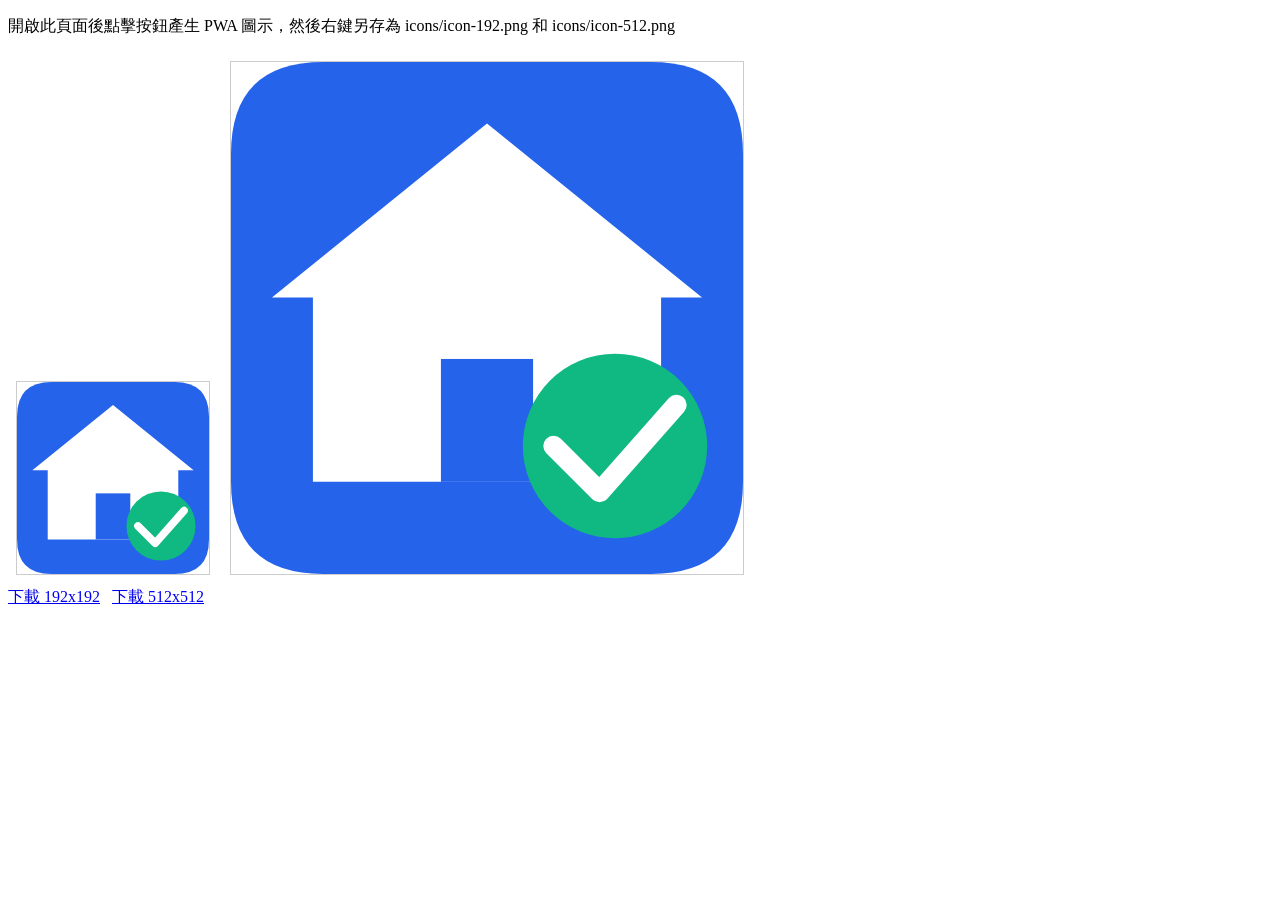
<file: generate-icons.html>
<!DOCTYPE html>
<html>
<head><title>Icon Generator</title></head>
<body>
<p>開啟此頁面後點擊按鈕產生 PWA 圖示，然後右鍵另存為 icons/icon-192.png 和 icons/icon-512.png</p>
<canvas id="c192" width="192" height="192" style="margin:8px;border:1px solid #ccc"></canvas>
<canvas id="c512" width="512" height="512" style="margin:8px;border:1px solid #ccc"></canvas>
<br>
<a id="dl192" download="icon-192.png">下載 192x192</a> &nbsp;
<a id="dl512" download="icon-512.png">下載 512x512</a>
<script>
function drawIcon(canvas, size) {
  const ctx = canvas.getContext('2d');
  const s = size;

  // Background
  ctx.fillStyle = '#2563EB';
  roundRect(ctx, 0, 0, s, s, s * 0.18);
  ctx.fill();

  // House
  ctx.fillStyle = 'white';
  ctx.beginPath();
  ctx.moveTo(s * 0.5, s * 0.12);
  ctx.lineTo(s * 0.92, s * 0.46);
  ctx.lineTo(s * 0.84, s * 0.46);
  ctx.lineTo(s * 0.84, s * 0.82);
  ctx.lineTo(s * 0.16, s * 0.82);
  ctx.lineTo(s * 0.16, s * 0.46);
  ctx.lineTo(s * 0.08, s * 0.46);
  ctx.closePath();
  ctx.fill();

  // Door
  ctx.fillStyle = '#2563EB';
  ctx.fillRect(s * 0.41, s * 0.58, s * 0.18, s * 0.24);

  // Green circle for checkmark
  ctx.fillStyle = '#10B981';
  ctx.beginPath();
  ctx.arc(s * 0.75, s * 0.75, s * 0.18, 0, Math.PI * 2);
  ctx.fill();

  // Checkmark
  ctx.strokeStyle = 'white';
  ctx.lineWidth = s * 0.04;
  ctx.lineCap = 'round';
  ctx.lineJoin = 'round';
  ctx.beginPath();
  ctx.moveTo(s * 0.63, s * 0.75);
  ctx.lineTo(s * 0.72, s * 0.84);
  ctx.lineTo(s * 0.87, s * 0.67);
  ctx.stroke();
}

function roundRect(ctx, x, y, w, h, r) {
  ctx.beginPath();
  ctx.moveTo(x + r, y);
  ctx.lineTo(x + w - r, y);
  ctx.quadraticCurveTo(x + w, y, x + w, y + r);
  ctx.lineTo(x + w, y + h - r);
  ctx.quadraticCurveTo(x + w, y + h, x + w - r, y + h);
  ctx.lineTo(x + r, y + h);
  ctx.quadraticCurveTo(x, y + h, x, y + h - r);
  ctx.lineTo(x, y + r);
  ctx.quadraticCurveTo(x, y, x + r, y);
  ctx.closePath();
}

const c192 = document.getElementById('c192');
const c512 = document.getElementById('c512');
drawIcon(c192, 192);
drawIcon(c512, 512);

document.getElementById('dl192').href = c192.toDataURL('image/png');
document.getElementById('dl512').href = c512.toDataURL('image/png');
</script>
</body>
</html>
</file>
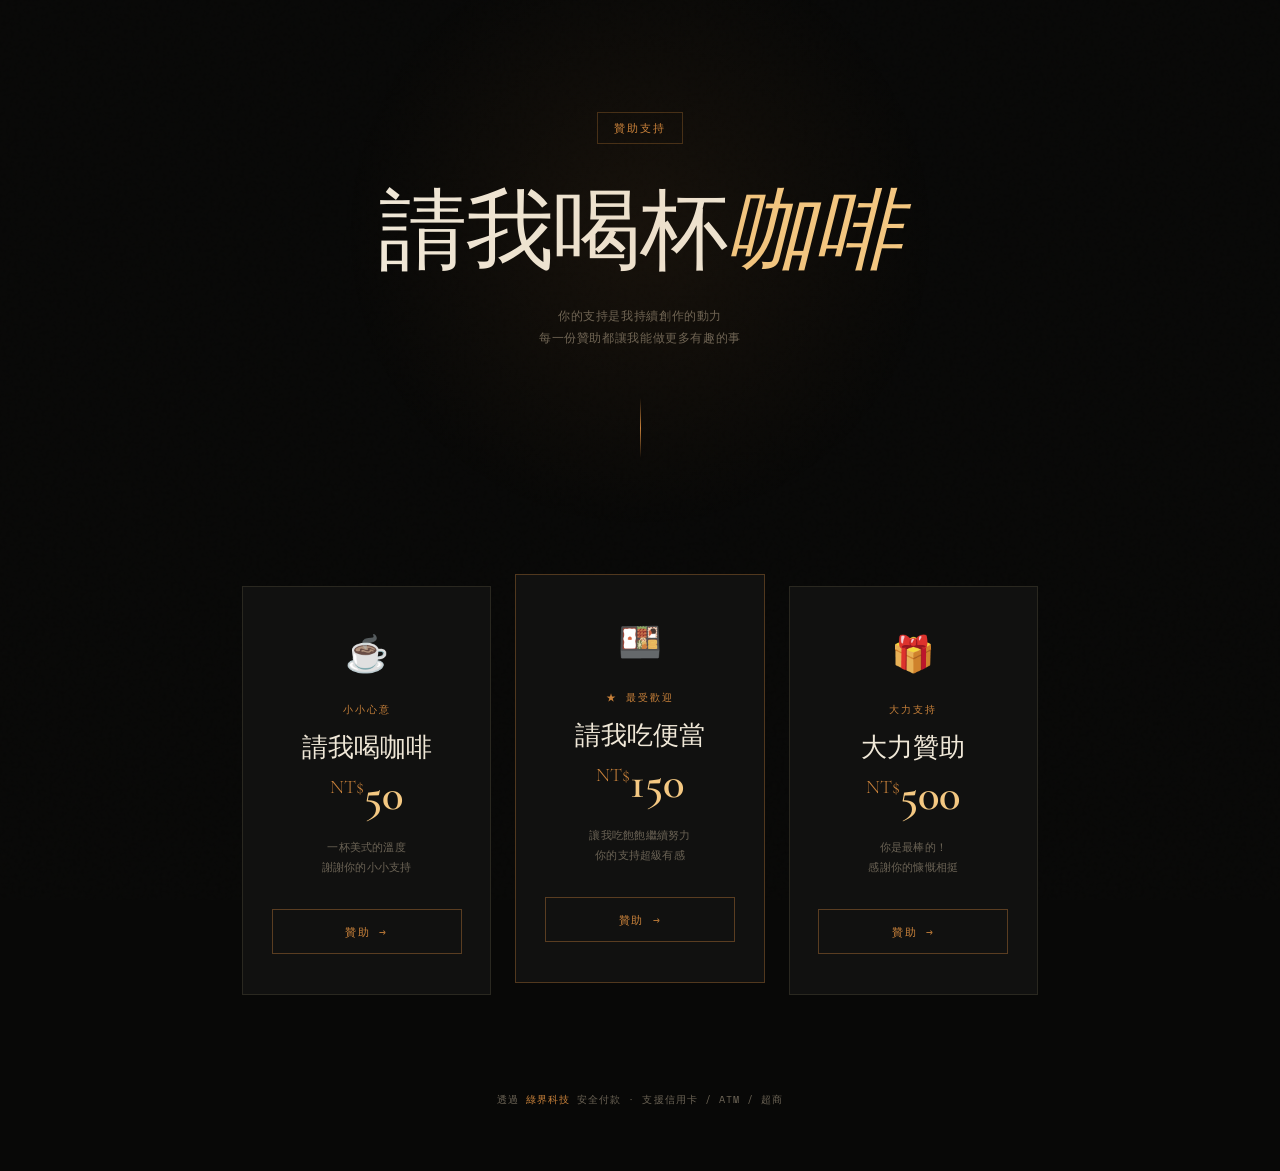
<file: sponsor.html>
<!DOCTYPE html>
<html lang="zh-TW">
<head>
<meta charset="UTF-8">
<meta name="viewport" content="width=device-width, initial-scale=1.0">
<title>請我喝杯咖啡</title>
<script async src="https://pagead2.googlesyndication.com/pagead/js/adsbygoogle.js?client=ca-pub-9198463180853235" crossorigin="anonymous"></script>
<link rel="preconnect" href="https://fonts.googleapis.com">
<link href="https://fonts.googleapis.com/css2?family=Cormorant+Garamond:ital,wght@0,300;0,400;0,600;1,300;1,400&family=Space+Mono:wght@400;700&display=swap" rel="stylesheet">
<style>
  *, *::before, *::after { box-sizing: border-box; margin: 0; padding: 0; }

  :root {
    --bg: #080807;
    --surface: #111110;
    --border: #2a2820;
    --amber: #c8813a;
    --amber-glow: #e8973e;
    --amber-pale: #f4c882;
    --cream: #f0e8d8;
    --muted: #6b6355;
    --font-display: 'Cormorant Garamond', Georgia, serif;
    --font-mono: 'Space Mono', monospace;
  }

  html { scroll-behavior: smooth; }

  body {
    background: var(--bg);
    color: var(--cream);
    font-family: var(--font-mono);
    min-height: 100vh;
    overflow-x: hidden;
  }

  /* noise overlay */
  body::before {
    content: '';
    position: fixed;
    inset: 0;
    background-image: url("data:image/svg+xml,%3Csvg viewBox='0 0 256 256' xmlns='http://www.w3.org/2000/svg'%3E%3Cfilter id='noise'%3E%3CfeTurbulence type='fractalNoise' baseFrequency='0.9' numOctaves='4' stitchTiles='stitch'/%3E%3C/filter%3E%3Crect width='100%25' height='100%25' filter='url(%23noise)' opacity='0.04'/%3E%3C/svg%3E");
    opacity: 0.4;
    pointer-events: none;
    z-index: 0;
  }

  .container {
    position: relative;
    z-index: 1;
    max-width: 860px;
    margin: 0 auto;
    padding: 0 2rem;
  }

  /* ── HERO ── */
  .hero {
    padding: 7rem 0 5rem;
    text-align: center;
    position: relative;
  }

  .hero::after {
    content: '';
    position: absolute;
    top: 50%;
    left: 50%;
    transform: translate(-50%, -60%);
    width: 600px;
    height: 600px;
    background: radial-gradient(ellipse, rgba(200,129,58,0.08) 0%, transparent 70%);
    pointer-events: none;
  }

  .badge {
    display: inline-block;
    font-family: var(--font-mono);
    font-size: 0.7rem;
    letter-spacing: 0.2em;
    text-transform: uppercase;
    color: var(--amber);
    border: 1px solid rgba(200,129,58,0.3);
    padding: 0.4rem 1rem;
    margin-bottom: 2.5rem;
    animation: fadeUp 0.8s ease both;
  }

  .hero-title {
    font-family: var(--font-display);
    font-size: clamp(3rem, 8vw, 5.5rem);
    font-weight: 300;
    line-height: 1.1;
    letter-spacing: -0.01em;
    color: var(--cream);
    animation: fadeUp 0.8s ease 0.1s both;
  }

  .hero-title em {
    font-style: italic;
    color: var(--amber-pale);
  }

  .hero-sub {
    margin-top: 1.5rem;
    font-family: var(--font-mono);
    font-size: 0.78rem;
    color: var(--muted);
    letter-spacing: 0.05em;
    line-height: 1.8;
    animation: fadeUp 0.8s ease 0.2s both;
  }

  .divider {
    width: 1px;
    height: 60px;
    background: linear-gradient(to bottom, transparent, var(--amber), transparent);
    margin: 3rem auto;
    animation: fadeUp 0.8s ease 0.3s both;
  }

  /* ── CARDS ── */
  .cards {
    display: grid;
    grid-template-columns: repeat(3, 1fr);
    gap: 1.5rem;
    padding-bottom: 6rem;
  }

  .card {
    position: relative;
    background: var(--surface);
    border: 1px solid var(--border);
    padding: 2.5rem 1.8rem;
    display: flex;
    flex-direction: column;
    align-items: center;
    text-align: center;
    transition: border-color 0.3s, transform 0.3s;
    animation: fadeUp 0.8s ease both;
    cursor: pointer;
    text-decoration: none;
    color: inherit;
  }

  .card:nth-child(1) { animation-delay: 0.35s; }
  .card:nth-child(2) { animation-delay: 0.45s; transform: translateY(-12px); }
  .card:nth-child(3) { animation-delay: 0.55s; }

  .card::before {
    content: '';
    position: absolute;
    inset: 0;
    background: radial-gradient(ellipse at top, rgba(200,129,58,0.06) 0%, transparent 65%);
    opacity: 0;
    transition: opacity 0.3s;
  }

  .card:hover {
    border-color: rgba(200,129,58,0.5);
    transform: translateY(-4px) !important;
  }

  .card:hover::before { opacity: 1; }

  .card-icon {
    font-size: 2.2rem;
    margin-bottom: 1.4rem;
    filter: grayscale(0.2);
  }

  .card-tier {
    font-family: var(--font-mono);
    font-size: 0.65rem;
    letter-spacing: 0.2em;
    text-transform: uppercase;
    color: var(--amber);
    margin-bottom: 0.8rem;
  }

  .card-title {
    font-family: var(--font-display);
    font-size: 1.6rem;
    font-weight: 400;
    color: var(--cream);
    margin-bottom: 0.5rem;
  }

  .card-amount {
    font-family: var(--font-display);
    font-size: 2.8rem;
    font-weight: 600;
    color: var(--amber-pale);
    line-height: 1;
    margin-bottom: 1.2rem;
  }

  .card-amount span {
    font-size: 1.2rem;
    font-weight: 300;
    vertical-align: super;
    color: var(--amber);
  }

  .card-desc {
    font-family: var(--font-mono);
    font-size: 0.7rem;
    color: var(--muted);
    line-height: 1.8;
    letter-spacing: 0.02em;
    flex: 1;
    margin-bottom: 2rem;
  }

  .card-btn {
    display: block;
    width: 100%;
    padding: 0.8rem;
    background: transparent;
    border: 1px solid rgba(200,129,58,0.4);
    color: var(--amber);
    font-family: var(--font-mono);
    font-size: 0.7rem;
    letter-spacing: 0.15em;
    text-transform: uppercase;
    text-decoration: none;
    transition: background 0.2s, color 0.2s, border-color 0.2s;
    position: relative;
    overflow: hidden;
  }

  .card:hover .card-btn {
    background: var(--amber);
    color: var(--bg);
    border-color: var(--amber);
  }

  /* featured card */
  .card.featured {
    border-color: rgba(200,129,58,0.35);
  }

  .card.featured .card-tier::before {
    content: '★ ';
  }

  /* ── FOOTER ── */
  .footer {
    text-align: center;
    padding-bottom: 4rem;
    font-family: var(--font-mono);
    font-size: 0.65rem;
    color: var(--muted);
    letter-spacing: 0.1em;
    animation: fadeUp 0.8s ease 0.7s both;
  }

  .footer a {
    color: var(--amber);
    text-decoration: none;
  }

  /* ── ANIMATIONS ── */
  @keyframes fadeUp {
    from { opacity: 0; transform: translateY(20px); }
    to   { opacity: 1; transform: translateY(0); }
  }

  .card:nth-child(2) {
    animation: featuredIn 0.8s ease 0.45s both;
  }

  @keyframes featuredIn {
    from { opacity: 0; transform: translateY(8px); }
    to   { opacity: 1; transform: translateY(-12px); }
  }

  /* ── RESPONSIVE ── */
  @media (max-width: 640px) {
    .cards {
      grid-template-columns: 1fr;
    }
    .card:nth-child(2) {
      transform: translateY(0) !important;
      animation: fadeUp 0.8s ease 0.45s both;
    }
    .card:hover {
      transform: translateY(-4px) !important;
    }
  }
</style>
</head>
<body>
<div class="container">

  <section class="hero">
    <div class="badge">贊助支持</div>
    <h1 class="hero-title">請我喝杯<em>咖啡</em></h1>
    <p class="hero-sub">
      你的支持是我持續創作的動力<br>
      每一份贊助都讓我能做更多有趣的事
    </p>
    <div class="divider"></div>
  </section>

  <section class="cards">
    <a class="card" href="https://p.ecpay.com.tw/E6CB764" target="_blank" rel="noopener">
      <div class="card-icon">☕</div>
      <div class="card-tier">小小心意</div>
      <div class="card-title">請我喝咖啡</div>
      <div class="card-amount"><span>NT$</span>50</div>
      <div class="card-desc">一杯美式的溫度<br>謝謝你的小小支持</div>
      <div class="card-btn">贊助 →</div>
    </a>

    <a class="card featured" href="https://p.ecpay.com.tw/EFC53E1" target="_blank" rel="noopener">
      <div class="card-icon">🍱</div>
      <div class="card-tier">最受歡迎</div>
      <div class="card-title">請我吃便當</div>
      <div class="card-amount"><span>NT$</span>150</div>
      <div class="card-desc">讓我吃飽飽繼續努力<br>你的支持超級有感</div>
      <div class="card-btn">贊助 →</div>
    </a>

    <a class="card" href="https://p.ecpay.com.tw/F01156E" target="_blank" rel="noopener">
      <div class="card-icon">🎁</div>
      <div class="card-tier">大力支持</div>
      <div class="card-title">大力贊助</div>
      <div class="card-amount"><span>NT$</span>500</div>
      <div class="card-desc">你是最棒的！<br>感謝你的慷慨相挺</div>
      <div class="card-btn">贊助 →</div>
    </a>
  </section>

  <footer class="footer">
    <p>透過 <a href="https://www.ecpay.com.tw" target="_blank">綠界科技</a> 安全付款 · 支援信用卡 / ATM / 超商</p>
  </footer>

</div>
</body>
</html>
</file>
